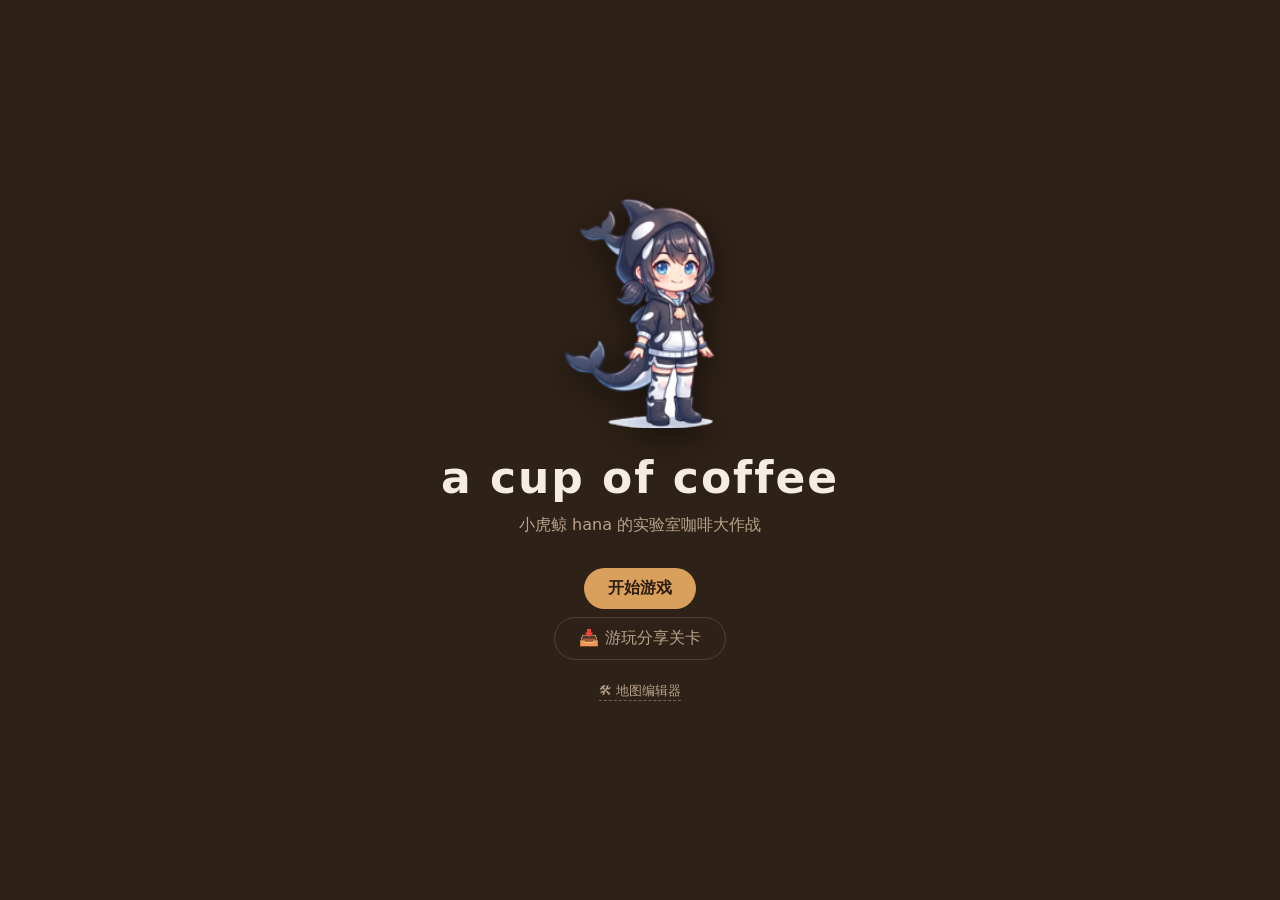
<file: index.html>
<!DOCTYPE html>
<html lang="zh-CN">
<head>
  <meta charset="UTF-8">
  <meta name="viewport" content="width=device-width, initial-scale=1.0, maximum-scale=1.0, user-scalable=no, viewport-fit=cover">
  <title>🐳 a cup of coffee</title>
  <link rel="stylesheet" href="css/style.css">
</head>
<body>
  <div id="app">

    <!-- 标题界面 -->
    <section id="screen-title" class="screen active">
      <img src="assets/hana.png" alt="hana" class="title-hana">
      <h1 class="game-title">a cup of coffee</h1>
      <p class="tagline">小虎鲸 hana 的实验室咖啡大作战</p>
      <button id="btn-start" class="primary-btn">开始游戏</button>
      <button id="btn-share-play" class="ghost-btn">📥 游玩分享关卡</button>
      <a href="editor.html" class="editor-link">🛠 地图编辑器</a>
    </section>

    <!-- 关卡选择界面 -->
    <section id="screen-levels" class="screen">
      <h2 class="screen-heading">选择关卡</h2>
      <div id="level-list" class="level-list"></div>
      <button id="btn-back-title" class="ghost-btn">← 返回</button>
    </section>

    <!-- 关卡过渡界面（加载 / 重置时显示，游戏时不显示） -->
    <section id="screen-intro" class="screen">
      <div class="intro-card">
        <p id="intro-index" class="intro-index"></p>
        <h2 id="intro-name"></h2>
        <p id="intro-hint" class="intro-hint"></p>
        <button id="btn-begin" class="primary-btn">开始 →</button>
        <p class="intro-tip">数秒后自动开始 · 方向键 / 空格 立即开始</p>
      </div>
    </section>

    <!-- 游戏界面（极简：基本只显示格子） -->
    <section id="screen-game" class="screen">
      <div id="game-wrap">
        <!-- 右上角 UI：主菜单按钮，浮在棋盘上方，右边缘与棋盘右边缘对齐 -->
        <div id="top-right-ui">
          <button id="menu-btn" class="ghost-btn">☰ 主菜单</button>
        </div>
        <div id="hand" class="hud"></div>
        <div id="board"></div>
      </div>
      <span class="control-tip">操作提示：R 重置 · Z 撤销 · F 放下</span>
      <p id="hana-tip" class="hana-tip hidden"></p>

      <!-- 触屏虚拟按键（触屏设备显示，由 touch.js 控制） -->
      <div id="touch-controls" class="touch-controls hidden">
        <div class="dpad">
          <button class="tbtn t-up"    data-dx="0"  data-dy="-1" aria-label="上">↑</button>
          <button class="tbtn t-left"  data-dx="-1" data-dy="0"  aria-label="左">←</button>
          <button class="tbtn t-down"  data-dx="0"  data-dy="1"  aria-label="下">↓</button>
          <button class="tbtn t-right" data-dx="1"  data-dy="0"  aria-label="右">→</button>
        </div>
        <div class="actions">
          <button class="tbtn t-drop"  data-action="drop"  aria-label="放下">放下</button>
          <button class="tbtn t-undo"  data-action="undo"  aria-label="撤销">撤销</button>
          <button class="tbtn t-reset" data-action="reset" aria-label="重置">重置</button>
        </div>
      </div>

      <div id="win-overlay" class="hidden">
        <p id="win-text">搞定！下一间实验室。</p>
        <button id="next-btn" class="primary-btn">下一关 ▶</button>
      </div>
    </section>

    <!-- 游玩分享关卡弹窗 -->
    <div id="share-modal" class="modal hidden">
      <div class="modal-card">
        <h3>📥 游玩分享关卡</h3>
        <p class="modal-sub">粘贴关卡 Code 或分享链接，即可游玩</p>
        <textarea id="share-input" rows="4" placeholder="v2|8x6|... 或 https://..."></textarea>
        <p id="share-error" class="share-error hidden"></p>
        <div class="modal-btns">
          <button id="btn-share-ok" class="primary-btn">开始游玩</button>
          <button id="btn-share-cancel" class="ghost-btn">取消</button>
        </div>
      </div>
    </div>

  </div>
  <script type="module" src="js/game/main.js"></script>
</body>
</html>
</file>
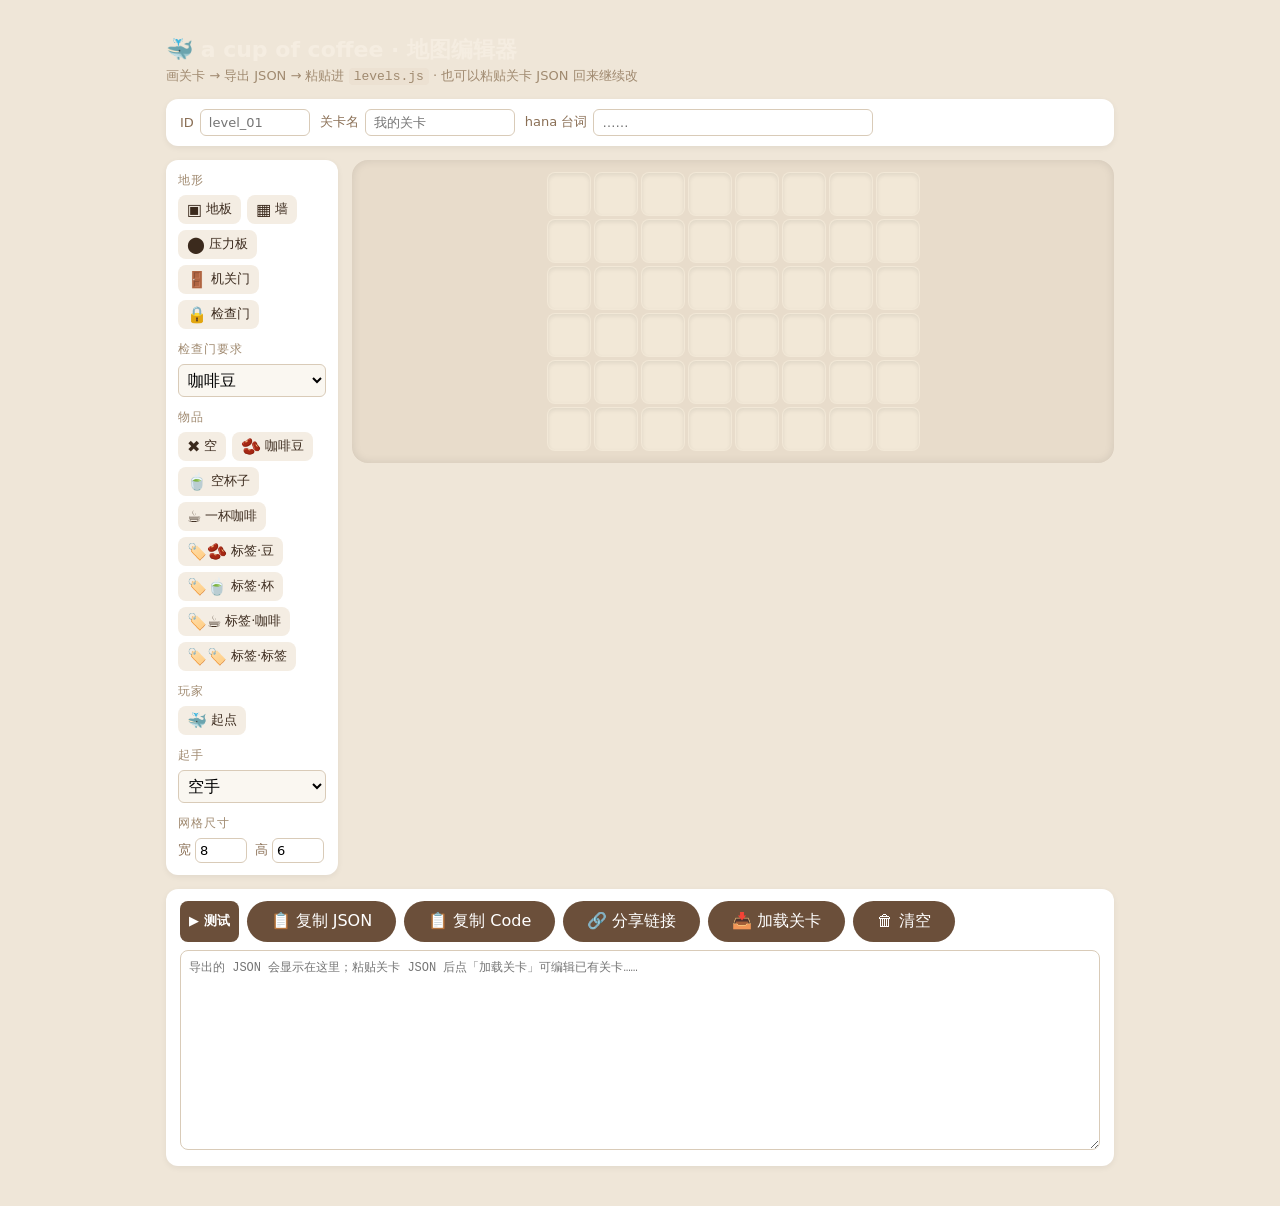
<file: editor.html>
<!DOCTYPE html>
<html lang="zh-CN">
<head>
  <meta charset="UTF-8">
  <meta name="viewport" content="width=device-width, initial-scale=1.0">
  <title>🐳 地图编辑器 · a cup of coffee</title>
  <link rel="stylesheet" href="css/style.css">
  <link rel="stylesheet" href="css/editor.css">
</head>
<body>
  <div id="editor-app">
    <header>
      <h1>🐳 a cup of coffee · 地图编辑器</h1>
      <p class="sub">画关卡 → 导出 JSON → 粘贴进 <code>levels.js</code> · 也可以粘贴关卡 JSON 回来继续改</p>
    </header>

    <!-- 关卡信息 -->
    <section class="meta" id="editor-meta">
      <label>ID <input id="meta-id" placeholder="level_01"></label>
      <label>关卡名 <input id="meta-name" placeholder="我的关卡"></label>
      <label>hana 台词 <input id="meta-line" placeholder="……"></label>
    </section>

    <main class="workspace" id="editor-workspace">
      <!-- 工具面板 -->
      <aside class="palette">
        <div class="palette-title">地形</div>
        <div class="palette-buttons" id="tools-terrain"></div>
        <div class="palette-title">检查门要求</div>
        <select id="gate-require"></select>

        <div class="palette-title">物品</div>
        <div class="palette-buttons" id="tools-item"></div>

        <div class="palette-title">玩家</div>
        <div class="palette-buttons" id="tools-player"></div>
        <div class="palette-title">起手</div>
        <select id="hand-select"></select>

        <div class="palette-title">网格尺寸</div>
        <div class="size-inputs">
          <label>宽 <input type="number" id="cols-input" min="4" max="12" value="8"></label>
          <label>高 <input type="number" id="rows-input" min="4" max="12" value="6"></label>
        </div>
      </aside>

      <!-- 画布 -->
      <section class="canvas-wrap">
        <div id="canvas"></div>
      </section>
    </main>

    <!-- 导出区 -->
    <section class="export" id="editor-export">
      <div class="export-tools">
        <button id="btn-test" class="tool-btn test-btn">▶ 测试</button>
        <button id="btn-copy-json">📋 复制 JSON</button>
        <button id="btn-copy-code">📋 复制 Code</button>
        <button id="btn-share-link">🔗 分享链接</button>
        <button id="btn-load">📥 加载关卡</button>
        <button id="btn-clear">🗑 清空</button>
      </div>
      <div id="warnings" class="warnings"></div>
      <textarea id="output" placeholder="导出的 JSON 会显示在这里；粘贴关卡 JSON 后点「加载关卡」可编辑已有关卡……"></textarea>
    </section>

    <!-- 试玩模式 -->
    <section id="test-mode" class="hidden">
      <div class="test-top">
        <span class="test-title">▶ 试玩模式</span>
        <div id="test-hand" class="hud"></div>
      </div>
      <div id="test-board"></div>
      <div class="test-controls">
        <button id="test-exit" class="ghost-btn">← 返回编辑</button>
        <button id="test-reset" class="ghost-btn">↺ 重置</button>
        <span class="control-tip">方向键/WASD 移动 · F 放下 · R 重置 · Esc 返回</span>
      </div>
      <!-- 试玩触屏按键（触屏设备显示） -->
      <div id="test-touch" class="touch-controls hidden">
        <div class="dpad">
          <button class="tbtn t-up"    data-dx="0"  data-dy="-1" aria-label="上">↑</button>
          <button class="tbtn t-left"  data-dx="-1" data-dy="0"  aria-label="左">←</button>
          <button class="tbtn t-down"  data-dx="0"  data-dy="1"  aria-label="下">↓</button>
          <button class="tbtn t-right" data-dx="1"  data-dy="0"  aria-label="右">→</button>
        </div>
        <div class="actions">
          <button class="tbtn t-drop"  data-action="drop"  aria-label="放下">放下</button>
          <button class="tbtn t-undo"  data-action="undo"  aria-label="撤销">撤销</button>
          <button class="tbtn t-reset" data-action="reset" aria-label="重置">重置</button>
        </div>
      </div>
      <p id="test-hana" class="hana-tip hidden"></p>
    </section>
  </div>

  <script type="module" src="js/editor/editor.js"></script>
</body>
</html>
</file>
<file: css/style.css>
/* ============================================
   a cup of coffee —— 小虎鲸 hana 的实验室
   深褐背景 + 浅色路径，突出可走区域
   ============================================ */

* { box-sizing: border-box; }

:root {
  --cell-size: 64px;
  --bg: #2e2117;          /* 深褐背景 */
  --wall: #19110b;        /* 墙（近黑褐） */
  --floor: #f2e8d7;       /* 地板浅米色路径 */
  --text: #f5ede1;
  --text-dim: #b9a48a;
  --accent: #d9a05b;
}

body {
  margin: 0;
  font-family: system-ui, "PingFang SC", "Microsoft YaHei", sans-serif;
  background: var(--bg);
  color: var(--text);
  min-height: 100vh;
  /* 触屏优化：防止双击缩放 / 长按误选 */
  touch-action: manipulation;
  overscroll-behavior: none;
}

#app { min-height: 100vh; }

/* ---- 屏幕切换 ---- */
.screen {
  display: none;
  flex-direction: column;
  align-items: center;
  justify-content: center;
  min-height: 100vh;
  padding: 20px;
  text-align: center;
}
.screen.active { display: flex; }

/* ---- 通用按钮 ---- */
button {
  font-family: inherit;
  font-size: 16px;
  padding: 10px 24px;
  border: none;
  border-radius: 999px;
  cursor: pointer;
  background: #6b4f3a;   /* 默认兜底（编辑器等未带类的按钮） */
  color: #fff;
  transition: filter 0.15s, transform 0.1s;
}
button:hover { filter: brightness(1.12); }
button:active { transform: scale(0.97); }

.primary-btn {
  background: var(--accent);
  color: #2a1c10;
  font-weight: 700;
}
.ghost-btn {
  background: transparent;
  color: var(--text-dim);
  border: 1px solid rgba(255, 255, 255, 0.15);
}

/* ---- 标题界面 ---- */
#screen-title { gap: 8px; }

.title-hana {
  width: 150px;
  height: auto;
  filter: drop-shadow(0 8px 16px rgba(0, 0, 0, 0.5));
  animation: bob 2s ease-in-out infinite;
}

.game-title {
  font-size: 44px;
  margin: 16px 0 4px;
  letter-spacing: 2px;
}

.tagline {
  color: var(--text-dim);
  margin: 0 0 24px;
}

.editor-link {
  margin-top: 14px;
  color: var(--text-dim);
  font-size: 13px;
  text-decoration: none;
  border-bottom: 1px dashed rgba(255, 255, 255, 0.3);
}
.editor-link:hover { color: var(--text); }

@keyframes bob {
  0%, 100% { transform: translateY(0); }
  50%      { transform: translateY(-6px); }
}

/* ---- 关卡选择界面 ---- */
.screen-heading {
  font-size: 28px;
  margin: 0 0 24px;
}

.level-list {
  display: grid;
  grid-template-columns: repeat(auto-fill, minmax(180px, 1fr));
  gap: 12px;
  width: 100%;
  max-width: 580px;
  margin-bottom: 24px;
}

.level-card {
  display: flex;
  align-items: center;
  gap: 10px;
  background: rgba(255, 255, 255, 0.06);
  color: var(--text);
  border: 1px solid rgba(255, 255, 255, 0.1);
  border-radius: 12px;
  padding: 14px 16px;
  text-align: left;
}
.level-card:hover { background: rgba(255, 255, 255, 0.12); }

.level-num {
  font-size: 12px;
  color: var(--accent);
  background: rgba(217, 160, 91, 0.15);
  border-radius: 999px;
  padding: 2px 8px;
  flex-shrink: 0;
}
.level-name { font-size: 15px; }

/* 分享关卡卡片的小徽标 */
.shared-badge {
  font-size: 11px;
  color: var(--accent);
  background: rgba(217, 160, 91, 0.18);
  border-radius: 999px;
  padding: 1px 7px;
  margin-left: 6px;
  vertical-align: 1px;
}

/* ---- 关卡过渡界面 ---- */
.intro-card {
  background: rgba(255, 255, 255, 0.06);
  border: 1px solid rgba(255, 255, 255, 0.1);
  border-radius: 20px;
  padding: 36px 48px;
  max-width: 460px;
  display: flex;
  flex-direction: column;
  align-items: center;
  gap: 12px;
}

.intro-index {
  color: var(--text-dim);
  font-size: 13px;
  margin: 0;
}
#intro-name { font-size: 30px; margin: 0; }

.intro-hint {
  color: var(--text-dim);
  font-style: italic;
  margin: 0 0 8px;
  min-height: 1.4em;
}

.intro-tip {
  color: var(--text-dim);
  font-size: 12px;
  margin: 0;
}

/* ---- 游戏界面（极简：基本只显示格子） ---- */
#screen-game {
  gap: 14px;
  justify-content: flex-start;
  padding-top: 36px;
}

.hud {
  font-size: 16px;
  background: rgba(255, 255, 255, 0.08);
  border-radius: 999px;
  padding: 8px 20px;
  margin-bottom: 20px;
  color: var(--text);
  display: inline-flex;
  align-items: center;
  gap: 6px;
}

/* HUD 手持物品图标：必须用 .hud 提升特异性，
   否则会被后定义的 .item-icon{width:100%} 覆盖（特异性相同，靠后胜出） */
.hud .hand-icon {
  display: inline-flex;
  width: 26px;
  height: 26px;
  vertical-align: middle;
}
.hud .hand-icon img { width: 100%; height: 100%; object-fit: contain; }

/* 重置多次后 hana 在底部冒出的台词 */
.hana-tip {
  font-style: italic;
  color: var(--accent);
  font-size: 15px;
  min-height: 1.4em;
  margin: 0;
  max-width: 480px;
}

/* 包裹棋盘，用于右上角 UI 相对定位 */
#game-wrap {
  position: relative;
  display: inline-block;
}
/* 右上角 UI：右边缘对齐棋盘右边缘，与手持 HUD 同高度 */
#top-right-ui {
  position: absolute;
  right: 0;
  top: 0;
  display: flex;
  align-items: center;
  gap: 6px;
  white-space: nowrap;
}
.control-tip {
  color: var(--text-dim);
  font-size: 13px;
}

/* 棋盘：深褐背景上浮出浅色路径块 */
#board {
  display: grid;
  gap: 5px;
  justify-content: center;
  width: fit-content;
}

.cell {
  width: var(--cell-size);
  height: var(--cell-size);
  display: flex;
  align-items: center;
  justify-content: center;
  position: relative;
  border-radius: 8px;
}

.cell.floor {
  background: var(--floor);
  box-shadow: inset 0 2px 4px rgba(0, 0, 0, 0.08);
}

.cell.wall {
  background: var(--wall);
  box-shadow: inset 0 0 10px rgba(0, 0, 0, 0.5);
}

/* 压力板：浅色地板 + 底部中央的圆形按钮 */
.cell.plate {
  background: var(--floor);
  box-shadow: inset 0 0 0 3px rgba(217, 160, 91, 0.55);
}
.cell.plate .plate-dot {
  position: absolute;
  bottom: 4px;
  left: 50%;
  transform: translateX(-50%);
  width: 14px;
  height: 14px;
  border-radius: 50%;
  background: var(--accent);
  box-shadow: 0 2px 3px rgba(0, 0, 0, 0.4);
}

/* 机关门：默认关闭（像墙），被压力板触发后打开（像地板） */
.cell.door {
  background: var(--wall);
  box-shadow: inset 0 0 10px rgba(0, 0, 0, 0.5);
}
.cell.door.open {
  background: var(--floor);
  box-shadow: inset 0 2px 4px rgba(0, 0, 0, 0.08);
}
.cell.door .door-icon {
  font-size: 24px;
}

/* 检查门：需要手持指定物品才能通过 */
.cell.gate {
  background: #4a3a2a;
  box-shadow: inset 0 0 10px rgba(0, 0, 0, 0.4);
}
.cell.gate .gate-require {
  width: 60%;
  height: 60%;
}
.cell.gate .gate-lock {
  position: absolute;
  top: 2px;
  right: 2px;
  font-size: 13px;
  filter: drop-shadow(0 1px 1px rgba(0, 0, 0, 0.5));
}
/* 手持匹配物品时：门变浅色（接近地板）、标注变透明 */
.cell.gate.ok {
  background: var(--floor);
  box-shadow: inset 0 2px 4px rgba(0, 0, 0, 0.08);
}
.cell.gate.ok .gate-require,
.cell.gate.ok .gate-lock {
  opacity: 0.35;
}

/* 物品与玩家 */
.item {
  position: relative;
  display: flex;
  align-items: center;
  justify-content: center;
  width: 100%;
  height: 100%;
  user-select: none;
  z-index: 1;
}

.item-icon {
  position: relative;
  display: flex;
  align-items: center;
  justify-content: center;
  width: 100%;
  height: 100%;
}
.item-icon img {
  width: 100%;
  height: 100%;
  object-fit: contain;
}

/* 地面上的普通物品缩到约 2/3（手持 / HUD 不受影响） */
.item .item-icon { width: 66%; height: 66%; }

/* 地面上的 tag 物品：放大到 0.8 并斜放 20° */
.item .tag-icon { width: 80%; height: 80%; transform: rotate(20deg); }

.player {
  position: absolute;
  inset: 0;
  display: flex;
  align-items: center;
  justify-content: center;
  filter: drop-shadow(0 3px 3px rgba(0, 0, 0, 0.4));
  animation: bob 1.2s ease-in-out infinite;
  user-select: none;
  pointer-events: none;
}
.player img {
  width: 100%;
  height: 100%;
  object-fit: contain;
}

/* 素材朝右，向左移动时翻转 */
.player.facing-left img { transform: scaleX(-1); }

/* 手持物品时右上角的小图标 */
.held-item {
  position: absolute;
  top: -2px;
  right: -2px;
  width: 18px;
  height: 18px;
  display: flex;
  align-items: center;
  justify-content: center;
}
.held-item .item-icon { font-size: 9px; }

/* ---- 过关浮层 ---- */
#win-overlay {
  position: fixed;
  inset: 0;
  background: rgba(0, 0, 0, 0.7);
  backdrop-filter: blur(4px);
  display: flex;
  flex-direction: column;
  align-items: center;
  justify-content: center;
  gap: 18px;
  z-index: 10;
}

#win-overlay p {
  font-size: 24px;
  margin: 0;
}

/* ---- 分享弹窗 ---- */
.modal {
  position: fixed;
  inset: 0;
  background: rgba(0, 0, 0, 0.7);
  backdrop-filter: blur(4px);
  display: flex;
  align-items: center;
  justify-content: center;
  z-index: 20;
  padding: 20px;
}
.modal-card {
  background: #3a2b1e;
  border: 1px solid rgba(255, 255, 255, 0.12);
  border-radius: 20px;
  padding: 28px 24px;
  width: 100%;
  max-width: 420px;
  display: flex;
  flex-direction: column;
  gap: 12px;
}
.modal-card h3 { margin: 0; font-size: 20px; }
.modal-sub { margin: 0; color: var(--text-dim); font-size: 13px; }

#share-input {
  width: 100%;
  min-height: 84px;
  background: rgba(0, 0, 0, 0.25);
  border: 1px solid rgba(255, 255, 255, 0.15);
  border-radius: 10px;
  color: var(--text);
  padding: 10px 12px;
  font-family: ui-monospace, "SFMono-Regular", Consolas, monospace;
  font-size: 13px;
  resize: vertical;
  box-sizing: border-box;
}
#share-input:focus { outline: none; border-color: var(--accent); }

.share-error { margin: 0; color: #ff9c9c; font-size: 13px; }
.modal-btns { display: flex; gap: 10px; justify-content: flex-end; }

/* ---- 触屏虚拟按键 ---- */
.touch-controls {
  display: flex;
  align-items: flex-end;
  justify-content: space-between;
  width: 100%;
  max-width: 480px;
  margin-top: auto;
  padding: 0 6px 6px;
  gap: 16px;
  user-select: none;
  -webkit-user-select: none;
  touch-action: manipulation;
  -webkit-tap-highlight-color: transparent;
}
.dpad {
  display: grid;
  grid-template-areas:
    ". up ."
    "left down right";
  gap: 6px;
}
.t-up   { grid-area: up; }
.t-left { grid-area: left; }
.t-down { grid-area: down; }
.t-right{ grid-area: right; }

.actions {
  display: grid;
  grid-template-columns: repeat(2, auto);
  gap: 6px;
}

.tbtn {
  width: 54px;
  height: 54px;
  padding: 0;
  border-radius: 12px;
  font-size: 22px;
  font-weight: 700;
  line-height: 1;
  background: rgba(255, 255, 255, 0.1);
  color: var(--text);
  border: 1px solid rgba(255, 255, 255, 0.18);
  touch-action: manipulation;
  -webkit-tap-highlight-color: transparent;
}
.tbtn:active {
  background: rgba(255, 255, 255, 0.22);
  transform: scale(0.96);
}
.actions .tbtn {
  width: 74px;
  height: 46px;
  font-size: 14px;
  font-weight: 600;
}

.hidden { display: none !important; }
</file>
<file: css/editor.css>
/* ============================================
   editor.css —— 地图编辑器
   ============================================ */

body {
  background: #efe6d8;
}

#editor-app {
  max-width: 980px;
  margin: 0 auto;
  padding: 20px 16px 40px;
  text-align: left;
}

header h1 {
  font-size: 22px;
  margin-bottom: 2px;
}

.sub {
  color: #a08a70;
  font-size: 13px;
  margin: 0 0 14px;
}

.sub code {
  background: #ece1d2;
  border-radius: 4px;
  padding: 1px 5px;
}

/* ---- 关卡信息 ---- */
.meta {
  display: flex;
  gap: 10px;
  flex-wrap: wrap;
  background: #fff;
  border-radius: 12px;
  padding: 10px 14px;
  box-shadow: 0 2px 6px rgba(0, 0, 0, 0.06);
  margin-bottom: 14px;
}

.meta label {
  display: flex;
  align-items: center;
  gap: 6px;
  font-size: 13px;
  color: #8a6f55;
}

.meta input {
  border: 1px solid #d9cbb8;
  border-radius: 6px;
  padding: 5px 8px;
  font: inherit;
  width: 150px;
}

.meta input#meta-id   { width: 110px; }
.meta input#meta-line { width: 280px; }

/* ---- 主区 ---- */
.workspace {
  display: flex;
  gap: 14px;
  align-items: flex-start;
}

/* ---- 工具面板 ---- */
.palette {
  width: 172px;
  flex-shrink: 0;
  background: #fff;
  border-radius: 12px;
  padding: 12px;
  box-shadow: 0 2px 6px rgba(0, 0, 0, 0.06);
}

.palette-title {
  font-size: 12px;
  color: #a08a70;
  margin: 12px 0 6px;
  letter-spacing: 1px;
}

.palette-title:first-child { margin-top: 0; }

.palette-buttons {
  display: flex;
  flex-wrap: wrap;
  gap: 6px;
}

.tool-btn {
  display: flex;
  align-items: center;
  gap: 4px;
  background: #f4ede3;
  color: #3b2a1d;
  padding: 5px 9px;
  border-radius: 8px;
  font-size: 13px;
}

.tool-btn:hover { background: #ece1d2; }

.tool-btn.active {
  background: #6b4f3a;
  color: #fff;
}

.tool-emoji { font-size: 16px; }

.palette select {
  width: 100%;
  padding: 5px;
  border: 1px solid #d9cbb8;
  border-radius: 6px;
  font: inherit;
  background: #faf7f1;
}

.size-inputs {
  display: flex;
  gap: 8px;
  align-items: center;
}

.size-inputs label {
  display: flex;
  align-items: center;
  gap: 4px;
  font-size: 13px;
  color: #8a6f55;
}

.size-inputs input {
  width: 52px;
  border: 1px solid #d9cbb8;
  border-radius: 6px;
  padding: 4px;
  font: inherit;
}

/* ---- 画布 ---- */
.canvas-wrap {
  flex: 1;
  background: #e8dccb;
  border-radius: 16px;
  padding: 12px;
  box-shadow: inset 0 0 10px rgba(0, 0, 0, 0.1);
  min-height: 300px;
}

#canvas {
  display: grid;
  gap: 3px;
  width: fit-content;
  margin: 0 auto;
  --cell-size: 44px;
}

#canvas .cell {
  cursor: crosshair;
  border: 1px dashed transparent;
}

#canvas .cell:hover { border-color: #6b4f3a; }

/* 编辑器画布里：物品缩到左下角，玩家居中，避免重叠遮挡 */
#canvas .cell .item {
  position: absolute;
  left: 2px;
  bottom: 2px;
  font-size: 15px;
  width: auto;
  height: auto;
  display: block;
  z-index: 2;
}

/* 检查门在编辑器里的要求物品 emoji */
#canvas .cell .gate-req-editor {
  font-size: 15px;
}

#canvas .cell .player {
  font-size: 24px;
  animation: none;
}

/* ---- 导出区 ---- */
.export {
  margin-top: 14px;
  background: #fff;
  border-radius: 12px;
  padding: 12px 14px;
  box-shadow: 0 2px 6px rgba(0, 0, 0, 0.06);
}

.export-tools {
  display: flex;
  gap: 8px;
  flex-wrap: wrap;
  margin-bottom: 8px;
}

.warnings { margin-bottom: 8px; }

.warning {
  font-size: 13px;
  color: #b4561e;
  background: #fdf0e6;
  border-radius: 6px;
  padding: 4px 8px;
  margin-bottom: 4px;
}

#output {
  width: 100%;
  height: 200px;
  font-family: ui-monospace, Consolas, monospace;
  font-size: 12px;
  border: 1px solid #d9cbb8;
  border-radius: 8px;
  padding: 8px;
  resize: vertical;
}

/* 试玩模式 */
#test-mode {
  display: flex;
  flex-direction: column;
  align-items: center;
  gap: 14px;
  padding: 24px 16px 40px;
  min-height: 60vh;
}
.test-top {
  display: flex;
  align-items: center;
  gap: 12px;
  flex-wrap: wrap;
  justify-content: center;
}
.test-title {
  font-size: 20px;
  color: #8a6f55;
  font-weight: 700;
}
.test-controls {
  display: flex;
  align-items: center;
  gap: 10px;
  flex-wrap: wrap;
  justify-content: center;
}
#test-board {
  display: grid;
  gap: 5px;
  justify-content: center;
  width: fit-content;
  padding: 12px;
  background: #e8dccb;
  border-radius: 16px;
}
.test-btn {
  background: #6b4f3a;
  color: #fff;
  font-weight: 700;
}

/* 试玩 HUD：编辑器是浅色背景，需覆盖深色文字 */
#test-mode .hud {
  background: #fff;
  color: #3b2a1d;
  box-shadow: 0 2px 6px rgba(0, 0, 0, 0.08);
}

/* 试玩触屏按键：浅色背景适配（深色主题样式在 style.css，这里覆盖配色） */
#test-mode .touch-controls .tbtn {
  background: rgba(107, 79, 58, 0.12);
  color: #3b2a1d;
  border-color: rgba(107, 79, 58, 0.3);
}
#test-mode .touch-controls .tbtn:active {
  background: rgba(107, 79, 58, 0.25);
}
#test-mode .touch-controls {
  max-width: 420px;
  margin-top: 0; /* 编辑器里不需要贴底，避免挤压 hana 台词 */
}
</file>
